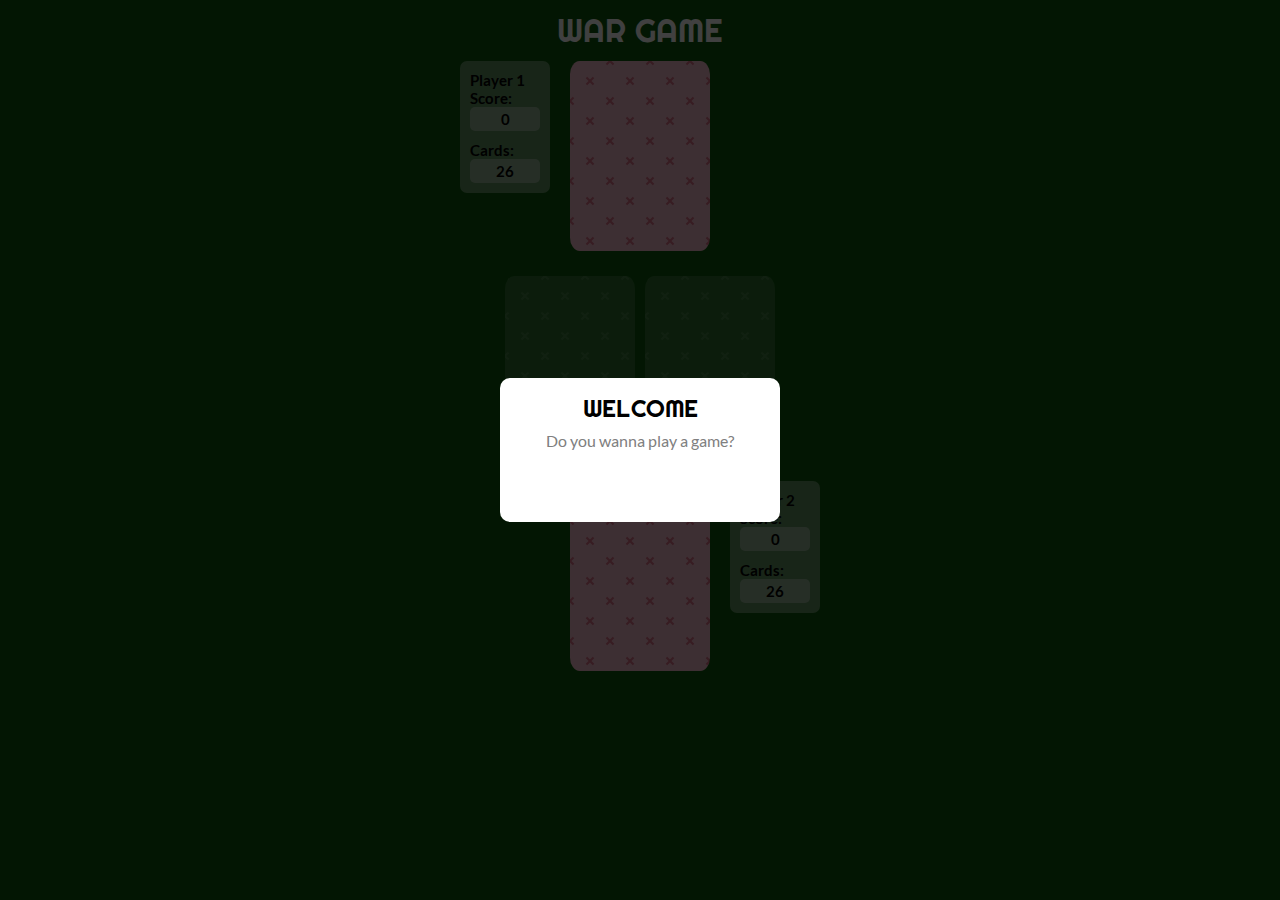
<file: index.html>
<!DOCTYPE html>
<html lang="en">
<head>
    <meta charset="UTF-8">
    <meta http-equiv="X-UA-Compatible" content="IE=edge">
    <meta name="viewport" content="width=device-width, initial-scale=1.0">
    <title>War Game</title>
    <link rel="import" href="cards.html">
    <link rel="stylesheet" type="text/css" href="style.css">
</head>
<body>
    <div class="container">
        <div class="header">War Game</div>
        <div class="deck_player">
            <div class="board1">
                <div class="player-board">
                    <div class="name">Player 1</div>
                    <div class="score">Score:</div>
                    <div id="box1" class="box">0</div>
                    <div class="cards-left">Cards:</div>
                    <div id="cardbox1" class="box">26</div>
                </div>
            </div>
            <div class="board2">
                <div id="player1" class="card-back player" onclick="playCard(this)"></div>
                <div class="background">
                    <div class="card-inner"></div>
                </div>
            </div>
        </div>
        <div class="war">
            <div class="playground">
                <div class="playerCards">
                    <div class="card-back card-war"></div>
                    <div class="card-back card-war"></div>
                    <div class="card-back card-war"></div>
                    <div id="cardWar1" class="card card-war"></div>
                    <div id="card1" class="card"></div>
                </div>
            
                <div class="playerCards">
                    <div class="card-back card-war"></div>
                    <div class="card-back card-war"></div>
                    <div class="card-back card-war"></div>  
                    <div id="cardWar2" class="card card-war"></div>

                    <div id="card2" class="card"></div>
                </div>
            </div>

            <div class="background">
                <div class="card-inner"></div>
                <div class="card-inner"></div>
            </div>
        </div>
        <div class="deck_player deck2">
            <div class="board3">
                <div class="player-board">
                    <div class="name">Player 2</div>
                    <div class="score">Score:</div>
                    <div id="box2" class="box">0</div>
                    <div class="cards-left">Cards:</div>
                    <div id="cardbox2" class="box">26</div>
                </div>
            </div>
            <div class="board4">
                <div id="player2" class="card-back player" onclick="playCard(this)"></div>
                <div class="background">
                    <div class="card-inner"></div>
                </div>
            </div>
        </div>
        <div class="utils"></div>
    </div>

    <div id="overlay">
        <div class="white-box">
            <div class="welcome">WELCOME</div>
            <div class="question">Do you wanna play a game?</div>
            <div id="playBtn" onclick="playGame()">PLAY &#9654;</div>
        </div>
    </div>

    <div w3-include-html="cards.html" style="display: none;"></div>

    <script src="script.js"></script>
</body>
</html>
</file>
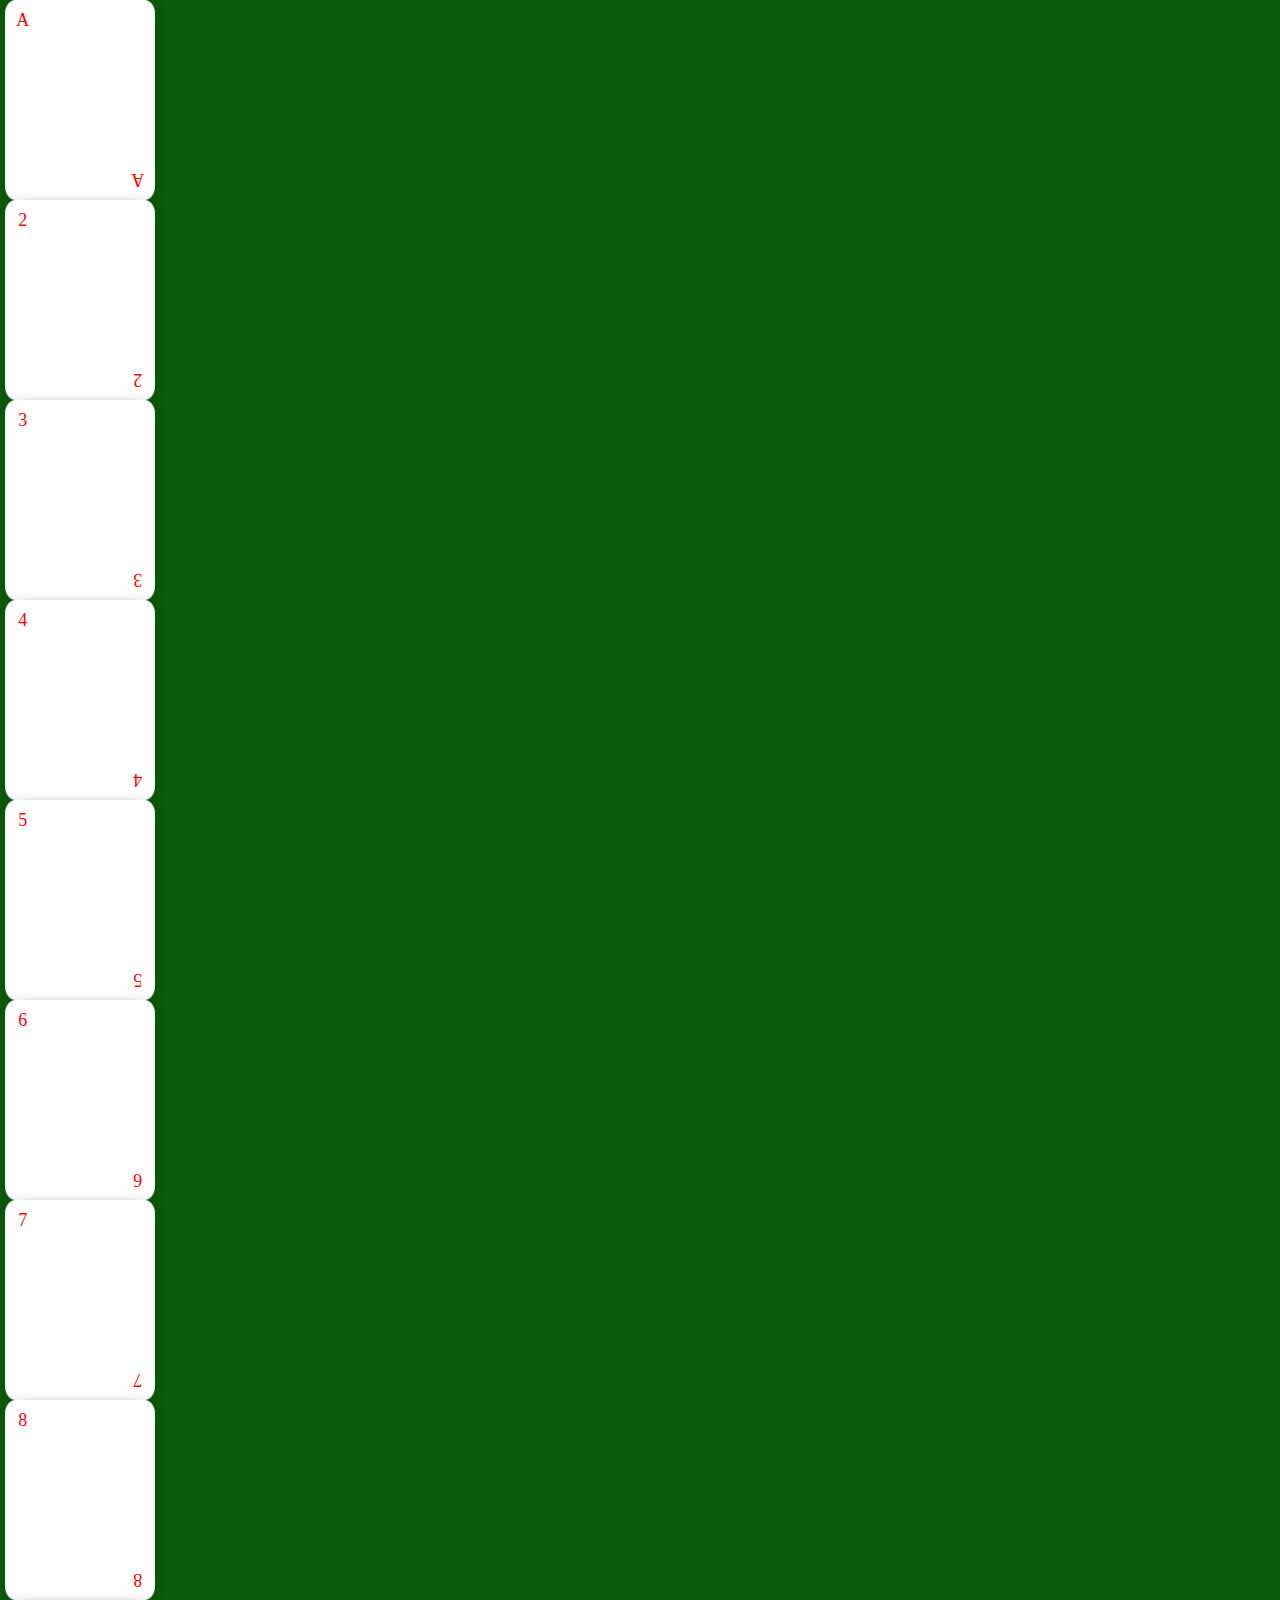
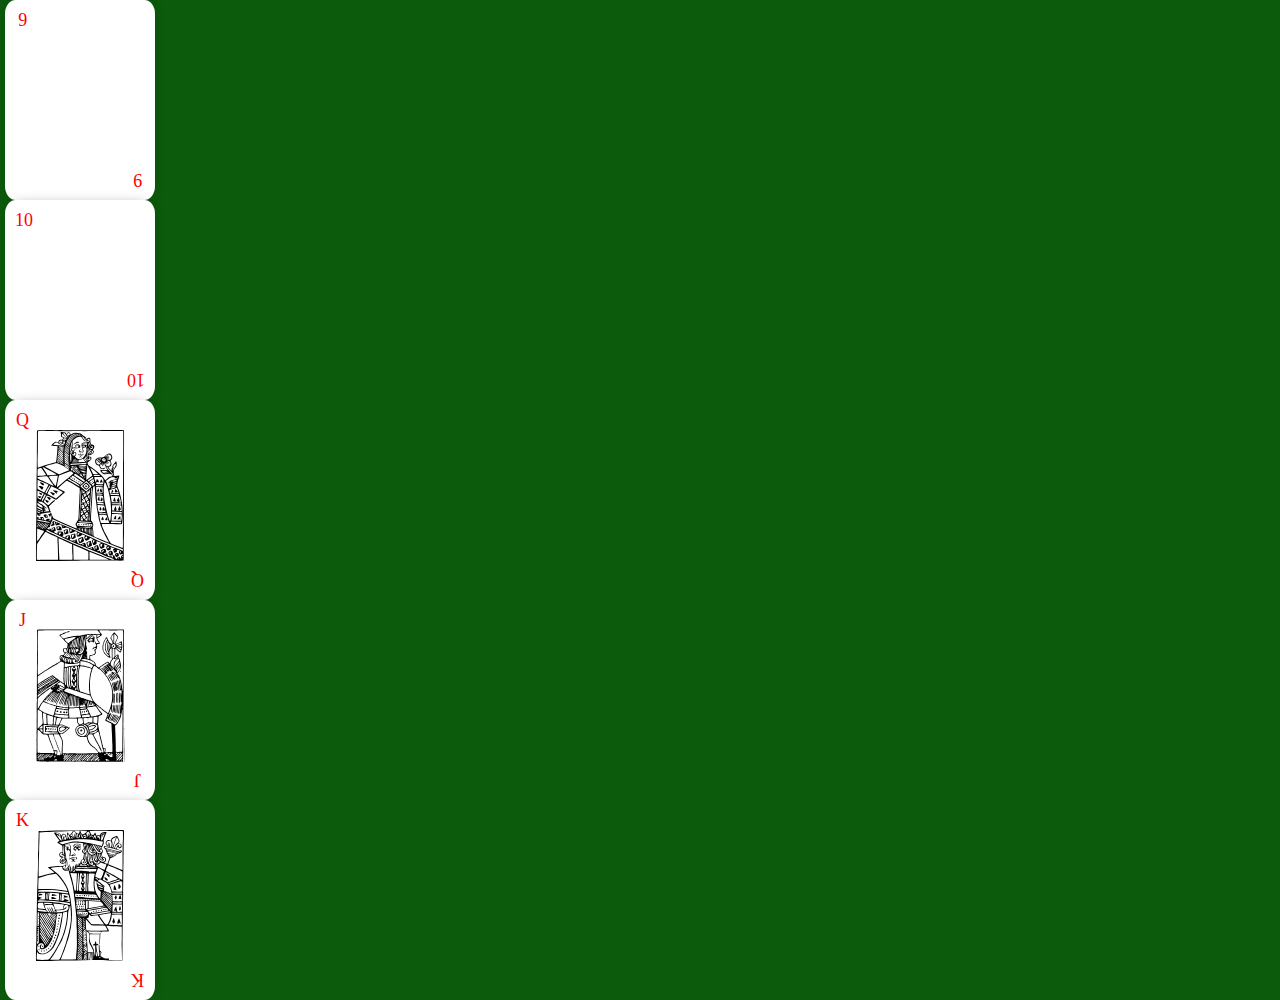
<file: cards.html>
<!DOCTYPE html>
<html lang="en">
<head>
    <meta charset="UTF-8">
    <meta http-equiv="X-UA-Compatible" content="IE=edge">
    <meta name="viewport" content="width=device-width, initial-scale=1.0">
    <link rel="stylesheet" type="text/css" href="style.css">
</head>

<body>
    <div id="class" class="card">
        <div id="ace" class="ace">
            <div class="corner">
                <div class="number">A</div>
                <div class="symbol"></div>
            </div>
            <div class="suit">
            </div>
            <div class="suit">
                <div class="center symbol"></div>
            </div>
            <div class="suit">
            </div>
            <div class="corner rotate">
                <div class="number">A</div>
                <div class="symbol"></div>
            </div>
        </div>
    </div>

    <div class="card">
        <div id="two" class="two">
            <div class="corner">
                <div class="number">2</div>
                <div class="symbol"></div>
            </div>
            <div class="suit">
            </div>
            <div class="suit">
                <div class="top symbol"></div>
                <div class="bottom rotate symbol"></div>
            </div>
            <div class="suit">
            </div>
            <div class="corner rotate">
                <div class="number">2</div>
                <div class="symbol"></div>
            </div>
        </div>
    </div>

    <div class="card">
        <div id="three" class="three">
            <div class="corner">
                <div class="number">3</div>
                <div class="symbol"></div>
            </div>
            <div class="suit">
            </div>
            <div class="suit">
                <div class="top symbol"></div>
                <div class="center symbol"></div>
                <div class="bottom rotate symbol"></div>
            </div>
            <div class="suit">
            </div>
            <div class="corner rotate">
                <div class="number">3</div>
                <div class="symbol"></div>
            </div>
        </div>
    </div>

    <div class="card">
        <div id="four" class="four">
            <div class="corner">
                <div class="number">4</div>
                <div class="symbol"></div>
            </div>
            <div class="suit">
                <div class="top symbol"></div>
                <div class="bottom rotate symbol"></div>
            </div>
            <div class="suit"></div>
            <div class="suit">
                <div class="top symbol"></div>
                <div class="bottom rotate symbol"></div>
            </div>
            <div class="corner rotate">
                <div class="number">4</div>
                <div class="symbol"></div>
            </div>
        </div>
    </div>

    <div class="card">
        <div id="five" class="five">
            <div class="corner">
                <div class="number">5</div>
                <div class="symbol"></div>
            </div>
            <div class="suit">
                <div class="top symbol"></div>
                <div class="bottom rotate symbol"></div>
            </div>
            <div class="center symbol"></div>
            <div class="suit">
                <div class="top symbol"></div>
                <div class="bottom rotate symbol"></div>
            </div>
            <div class="corner rotate">
                <div class="number">5</div>
                <div class="symbol"></div>
            </div>
        </div>
    </div>
    
    
    <div class="card">
        <div id="six" class="six">
            <div class="corner">
                <div class="number">6</div>
                <div class="symbol"></div>
            </div>
            <div class="suit">
                <div class="top symbol"></div>
                <div class="center symbol"></div>
                <div class="bottom rotate symbol"></div>
            </div>
            <div class="suit"></div>
            <div class="suit">
                <div class="top symbol"></div>
                <div class="center symbol"></div>
                <div class="bottom rotate symbol"></div>
            </div>
            <div class="corner rotate">
                <div class="number">6</div>
                <div class="symbol"></div>
            </div>
        </div>
    </div>
    
    <div class="card">
        <div id="seven" class="seven">
            <div class="corner">
                <div class="number">7</div>
                <div class="symbol"></div>
            </div>
            <div class="suit">
                <div class="top symbol"></div>
                <div class="center symbol"></div>
                <div class="bottom rotate symbol"></div>
            </div>
            <div class="suit">
                <div class="center symbol"></div>
                <div class="center"></div>
            </div>
            <div class="suit">
                <div class="top symbol"></div>
                <div class="center symbol"></div>
                <div class="bottom rotate symbol"></div>
            </div>
            <div class="corner rotate">
                <div class="number">7</div>
                <div class="symbol"></div>
            </div>
        </div>
    </div>
    
    <div class="card">
        <div id="eight" class="eight">
            <div class="corner">
                <div class="number">8</div>
                <div class="symbol"></div>
            </div>
            <div class="suit">
                <div class="center symbol"></div>
                <div class="center symbol"></div>
                <div class="center rotate symbol"></div>
                <div class="center rotate symbol"></div>
            </div>
            <div class="suit"></div>
            <div class="suit">
                <div class="center symbol"></div>
                <div class="center symbol"></div>
                <div class="center rotate symbol"></div>
                <div class="center rotate symbol"></div>
            </div>
            <div class="corner rotate">
                <div class="number">8</div>
                <div class="symbol"></div>
            </div>
        </div>
    </div>
    
    <div class="card">
        <div id="nine" class="nine">
            <div class="corner">
                <div class="number">9</div>
                <div class="symbol"></div>
            </div>
            <div class="suit">
                <div class="center symbol"></div>
                <div class="center symbol"></div>
                <div class="center rotate symbol"></div>
                <div class="center rotate symbol"></div>
            </div>
            <div class="center symbol"></div>
            <div class="suit">
                <div class="center symbol"></div>
                <div class="center symbol"></div>
                <div class="center rotate symbol"></div>
                <div class="center rotate symbol"></div>
            </div>
            <div class="corner rotate">
                <div class="number">9</div>
                <div class="symbol"></div>
            </div>
        </div>
    </div>

    <div class="card">
        <div id="ten" class="ten">
            <div class="corner">
                <div class="number">10</div>
                <div class="symbol"></div>
            </div>
            <div class="suit">
                <div class="center symbol"></div>
                <div class="center symbol"></div>
                <div class="center rotate symbol"></div>
                <div class="center rotate symbol"></div>
            </div>
            <div class="suit">
                <div class="center symbol"></div>
                <div class="center rotate symbol"></div>
            </div>
            <div class="suit">
                <div class="center symbol"></div>
                <div class="center symbol"></div>
                <div class="center rotate symbol"></div>
                <div class="center rotate symbol"></div>
            </div>
            <div class="corner rotate">
                <div class="number">10</div>
                <div class="symbol"></div>
            </div>
        </div>
    </div>

    <div class="card">
        <div id="queen" class="queen">
            <div class="corner">
                <div class="number">Q</div>
                <div class="symbol"></div>
            </div>
            <div class="center">
                <img class="symbol svg-card" src="img/card-queen.svg" width="90" alt="Queen card"/>
            </div>
            <div class="corner rotate">
                <div class="number">Q</div>
                <div class="symbol"></div>
            </div>
        </div>
    </div>

    <div class="card">
        <div id="jack" class="jack">
            <div class="corner">
                <div class="number">J</div>
                <div class="symbol"></div>
            </div>
            <div class="center">
                <img class="symbol svg-card" src="img/card-jack.svg" width="90" alt="Jack card"/>
            </div>
            <div class="corner rotate">
                <div class="number">J</div>
                <div class="symbol"></div>
            </div>
        </div>
    </div>

    <div class="card">
        <div id="king" class="king">
            <div class="corner">
                <div class="number">K</div>
                <div class="symbol"></div>
            </div>
            <div class="center">
                <img class="symbol svg-card" src="img/card-king.svg" width="90" alt="King card"/>
            </div>
            <div class="corner rotate">
                <div class="number">K</div>
                <div class="symbol"></div>
            </div>
        </div>
    </div>
    <script src="script.js"></script>

</body>
</html>
</file>
<file: style.css>
@font-face {
    font-family: "Righteous";
    src: url('font/Righteous-Regular.ttf') format('truetype');
}

@font-face {
    font-family: "Lato-Bold";
    src: url('font/Lato-Bold.ttf') format('truetype');
}

@font-face {
    font-family: "Lato-Regular";
    src: url('font/Lato-Regular.ttf') format('truetype');
}

body{
    background-color: rgb(12, 90, 12);
    margin:0;
    padding:0;
}

.container {
    display: flex;
    flex-wrap: wrap;
}

.header{
    width: 100%;
    color:white;
    text-align: center;
    text-transform: uppercase;
    padding:10px;
    font-family: "Righteous", Arial, Helvetica, sans-serif;
    font-size: 32px;
}

.deck_player {
    display: flex;
    justify-content: center;

    width: 100%;
    margin-bottom: 15px;
}

.deck2 {
    flex-direction: row-reverse;
}

.war {
    display: flex;
    flex-wrap: wrap;
    justify-content: center;
    align-items: center;
    
    width: 100%;
    margin-bottom: 15px;
}

.playground {
    display: flex;
    justify-content: center;
    z-index: 2;
}

.playerCards {
    display: flex;
    position: relative;
}

.background {
    display: flex;
    position: absolute;
    z-index: 1;
}

#card1, #card2 {
    visibility: hidden;
}

.card {
    width: 130px;
    height: 180px;
    border-radius: 7%;
    margin: 0 5px;
    padding: 10px;
    background-color: white;
    color: red;
    font-size: 36px;

    -webkit-box-shadow: 0px 0px 16px -9px rgba(0,0,0,0.75);
    -moz-box-shadow: 0px 0px 16px -9px rgba(0,0,0,0.75);
    box-shadow: 0px 0px 16px -9px rgba(0,0,0,0.75);
}

.card-war {
    visibility: hidden;
    opacity: 0;
    position: absolute;
    -webkit-box-shadow: 0px 0px 16px -9px rgba(0,0,0,0.75);
    -moz-box-shadow: 0px 0px 16px -9px rgba(0,0,0,0.75);
    box-shadow: 0px 0px 16px -9px rgba(0,0,0,0.75);
}

/*.playerCards:nth-child(2) {
    -webkit-transform: scaleX(-1);
    transform: scaleX(-1);
    z-index: 2;
}*/

/*.playerCards .card-war:nth-child(1) {
    top: 5px;
    right: 10px;
}*/

.playerCards .card-war:nth-child(1) {
    top: 10px;
    right: 15px;
}

.playerCards .card-war:nth-child(2) {
    top: 15px;
    right: 20px;
}

.playerCards .card-war:nth-child(3) {
    top: 20px;
    right: 25px;
}

.playerCards .card-war:nth-child(4) {
    transform: rotate(5deg);
    z-index: 5;
    right: 30px;
}

.card-back {
    /*visibility: hidden;*/
    z-index: 2;
    width: 130px;
    height: 180px;
    border-radius: 7%;
    margin: 0 5px;
    padding: 5px;
    background-color: #f3bacb;
    background-image: url("data:image/svg+xml,%3Csvg xmlns='http://www.w3.org/2000/svg' width='40' height='40' viewBox='0 0 40 40'%3E%3Cg fill-rule='evenodd'%3E%3Cg fill='%23b9001e' fill-opacity='0.4'%3E%3Cpath d='M0 38.59l2.83-2.83 1.41 1.41L1.41 40H0v-1.41zM0 1.4l2.83 2.83 1.41-1.41L1.41 0H0v1.41zM38.59 40l-2.83-2.83 1.41-1.41L40 38.59V40h-1.41zM40 1.41l-2.83 2.83-1.41-1.41L38.59 0H40v1.41zM20 18.6l2.83-2.83 1.41 1.41L21.41 20l2.83 2.83-1.41 1.41L20 21.41l-2.83 2.83-1.41-1.41L18.59 20l-2.83-2.83 1.41-1.41L20 18.59z'/%3E%3C/g%3E%3C/g%3E%3C/svg%3E");
}

.card-back-hover{
    cursor: pointer;
    transform: scale(1.05);
    background-color: #e797af;
}

.card-inner {
    display: flex;
    position: relative;
    background-color:rgb(255 255 255 / 15%);
    background-image: url("data:image/svg+xml,%3Csvg xmlns='http://www.w3.org/2000/svg' width='40' height='40' viewBox='0 0 40 40'%3E%3Cg fill-rule='evenodd'%3E%3Cg fill='%23ffffff' fill-opacity='0.1'%3E%3Cpath d='M0 38.59l2.83-2.83 1.41 1.41L1.41 40H0v-1.41zM0 1.4l2.83 2.83 1.41-1.41L1.41 0H0v1.41zM38.59 40l-2.83-2.83 1.41-1.41L40 38.59V40h-1.41zM40 1.41l-2.83 2.83-1.41-1.41L38.59 0H40v1.41zM20 18.6l2.83-2.83 1.41 1.41L21.41 20l2.83 2.83-1.41 1.41L20 21.41l-2.83 2.83-1.41-1.41L18.59 20l-2.83-2.83 1.41-1.41L20 18.59z'/%3E%3C/g%3E%3C/g%3E%3C/svg%3E");

    width: 130px;
    height: 180px;
    border-radius: 7%;
    margin: 0 5px;
}

.board1, .board4 {
    display: flex;
    justify-content: flex-end;
}

.board2, .board3 {
    display: flex;
    justify-content: flex-start;
}

.player-board {
    position: absolute;
    width: 70px;
    border-radius: 7px;
    background-color: rgba(255,255,255,0.35);

    margin: 0 15px;
    padding: 10px;
    font-size: 15px;
    font-family: "Lato-Bold", Arial, Helvetica, sans-serif;
}

.box {
    box-sizing: border-box;
    width: 100%;
    background-color: rgba(255,255,255,0.35);
    padding: 3px;
    margin-bottom: 10px;
    border-radius: 5px;
    text-align: center;
}

.box:last-child {
    margin-bottom: 0;
}

.ten, .nine, .eight, .seven, .six, .five, .four, .three, .two, .ace{ 
    display: grid; 
    grid-template-columns: 0.5fr 1fr 1fr 1fr 0.5fr; 
    grid-template-rows: 1fr; 
    gap: 2px 2px;
    height: 100%;
}

.queen, .jack, .king {
    display: grid; 
    grid-template-columns: 0.5fr 1fr 0.5fr; 
    grid-template-rows: 1fr; 
    gap: 5px 5px;
    height: 100%;
}

.corner {
    display: grid; 
    grid-template-columns: 1fr; 
    grid-template-rows: 0.15fr 1.75fr; 
    gap: 0px 0px;
    text-align: center;
    font-size: 18px;
}

.suit {
    display: grid; 
    grid-template-columns: 1fr; 
    gap: 0px 0px;
    text-align: center;
}

.center {
    align-self: center;
    text-align: center;
}

.rotate{
    transform: scale(-1, -1);
}

.svg-car {
    width: 50px;
    height: 50px;
    font-size: 10px;
}

.card-animation-flyin, .card-animation-flyinLeft {
    animation-timing-function: ease-in-out;
    animation: flyin 0.4s;

    /*animation-iteration-count: 8;*/
}

.card-animation-flyinLeft {
    animation-timing-function: ease-in-out;
    animation: flyinLeft 0.6s;
}

.card-animation-flyup {
    animation-timing-function: ease-in-out;
    animation: flyup 0.4s;
}

.card-animation-flydown {
    animation-timing-function: ease-in-out;
    animation: flydown 0.4s;
}

#overlay {
    z-index: 10;
    display: flex;
    position: fixed;
    top: 0;
    bottom: 0;
    width: 100vw;
    height: auto;
    background-color: rgba(0,0,0,0.75);
    justify-content: center;
    align-items: center;
}

.white-box {
    display: flex;
    flex-wrap: wrap;
    flex-direction: column;
    align-items: center;
    text-align: center;
    width: 250px;
    height: auto;
    padding: 15px;
    background-color: white;
    border-radius: 10px;
}

.welcome {
    font-size: 24px;
    font-family: "Righteous", Arial, Helvetica, sans-serif;
}

.question {
    margin: 7px 7px 15px 7px;
    font-size: 16px;
    font-family: "Lato-Regular", Arial, Helvetica, sans-serif;
    color: grey;
}

#playBtn {
    box-sizing: border-box;
    padding: 10px;
    width: 100%;
    font-size: 18px;
    font-family: "Lato-Bold", Arial, Helvetica, sans-serif;
    color: white;
    cursor: pointer;

    -webkit-animation: change-color 1s infinite alternate;
	-moz-animation: change-color 1s infinite alternate;
	-ms-animation: change-color 1s infinite alternate;
	-o-animation: change-color 1s infinite alternate;
	animation: change-color 1s infinite alternate;
}

@media screen and (max-width: 768px) {
    .header {
        font-size: 22px;
    }

    .card, .card-back, .card-inner {
        width: 115px;
        height: 165px;
        font-size: 32px;
    }
    .svg-card {
        width: 67px;
        height: 100px;
        font-size: 8px;
    }
}

@keyframes flyin {
    0%   { 
        transform: translateX(300%);
        opacity: 0;		
        }
    100% { 
        transform: translateX(0%);
        opacity: 1;
        }
}

@keyframes flyinLeft {
    0%   { 
        transform: translateX(-300%);
        opacity: 0;		
        }
    100% { 
        transform: translateX(0%);
        opacity: 1;
        }
}

@keyframes flydown {
    0%   { 
        transform: translate(-20%, 100%);
        opacity: 0;		
        }
    100% { 
        transform: translate(0%, 0%);
        opacity: 1;
        }
}

@keyframes flyup {
    0%   { 
        transform: translate(20%, -100%);
        opacity: 0;		
        }
    100% { 
        transform: translate(0%, 0%);
        opacity: 1;
        }
}

@keyframes change-color {
    from { background-color: rgb(255, 51, 0); }
	to { background-color: rgb(255, 132, 0); }
}
</file>
